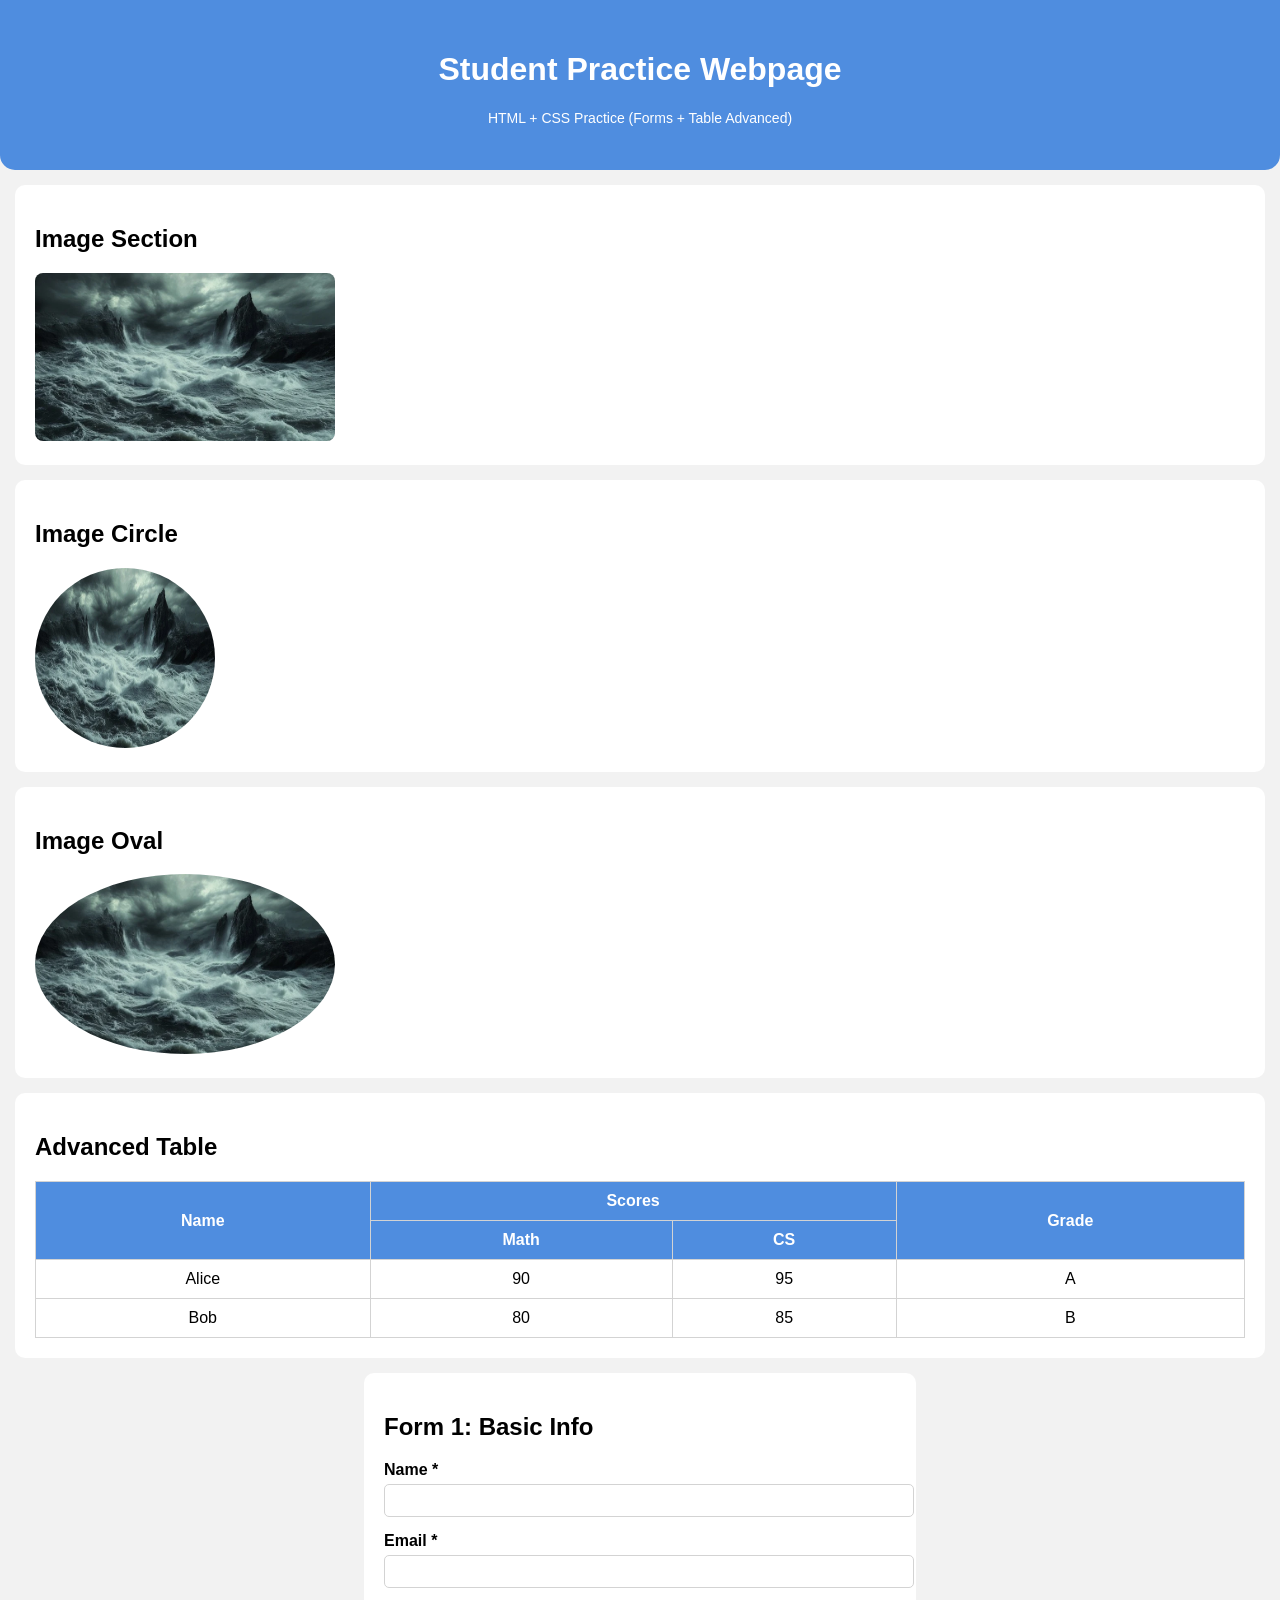
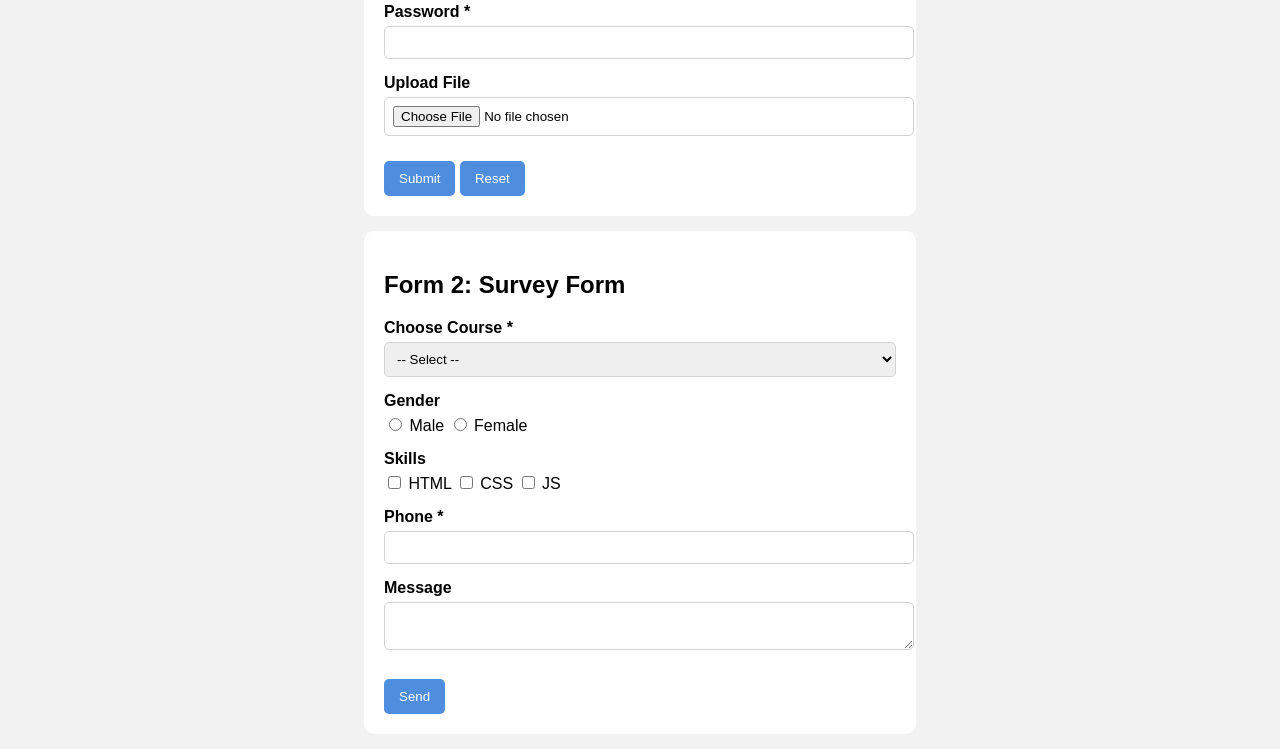
<file: index.html>
<!DOCTYPE html>
<html lang="en">
<head>
    <meta charset="UTF-8">
    <meta name="viewport" content="width=device-width, initial-scale=1.0">

        <!-- Website title -->
        <title>Student Practice Webpage</title>
    
        <!-- Connect CSS file -->
        <link rel="stylesheet" href="css/style.css">
    
        <!-- Favicon -->
        <link rel="icon" href="images/my-logo.png">
    
    </head>
    
    <body>
    
        <!-- Top blue header -->
        <div class="header">
    
            <h1>Student Practice Webpage</h1>
    
            <p>HTML + CSS Practice (Forms + Table Advanced)</p>
    
        </div>
    
    
        <!-- Image Section -->
        <div class="box">
    
            <h2>Image Section</h2>
    
            <img src="images/stormy-ocean-waves.webp" class="normal-image">
    
        </div>
    
    
    
        <!-- Circle Image -->
        <div class="box">
    
            <h2>Image Circle</h2>
    
            <img src="images/stormy-ocean-waves.webp" class="circle-image">
    
        </div>
    
    
    
        <!-- Oval Image -->
        <div class="box">
    
            <h2>Image Oval</h2>
    
            <img src="images/stormy-ocean-waves.webp" class="oval-image">
    
        </div>
    
    
    
        <!-- Table Section -->
        <div class="box">
    
            <h2>Advanced Table</h2>
    
            <table>
    
                <!-- First row -->
                <tr>
                    <th rowspan="2">Name</th>
                    <th colspan="2">Scores</th>
                    <th rowspan="2">Grade</th>
                </tr>
    
                <!-- Second row -->
                <tr>
                    <th>Math</th>
                    <th>CS</th>
                </tr>
    
                <!-- Student 1 -->
                <tr>
                    <td>Alice</td>
                    <td>90</td>
                    <td>95</td>
                    <td>A</td>
                </tr>
    
                <!-- Student 2 -->
                <tr>
                    <td>Bob</td>
                    <td>80</td>
                    <td>85</td>
                    <td>B</td>
                </tr>
    
            </table>
    
        </div>
    
    
    
        <!-- Form 1 -->
        <div class="box form-box">
    
            <h2>Form 1: Basic Info</h2>
    
            <form>
    
                <!-- Name -->
                <div class="input-box">
    
                    <label>Name *</label>
    
                    <input type="text">
    
                </div>
    
    
                <!-- Email -->
                <div class="input-box">
    
                    <label>Email *</label>
    
                    <input type="email">
    
                </div>
    
    
                <!-- Password -->
                <div class="input-box">
    
                    <label>Password *</label>
    
                    <input type="password">
    
                </div>
    
    
                <!-- Upload -->
                <div class="input-box">
    
                    <label>Upload File</label>
    
                    <input type="file">
    
                </div>
    
    
                <!-- Buttons -->
                <button type="submit">Submit</button>
    
                <button type="reset">Reset</button>
    
            </form>
    
        </div>
    
    
    
        <!-- Form 2 -->
        <div class="box form-box">
    
            <h2>Form 2: Survey Form</h2>
    
            <form>
    
                <!-- Course -->
                <div class="input-box">
    
                    <label>Choose Course *</label>
    
                    <select>
    
                        <option>-- Select --</option>
    
                        <option>Web Development</option>
    
                        <option>Database</option>
    
                        <option>Networking</option>
    
                    </select>
    
                </div>
    
    
    
                <!-- Gender -->
                <div class="input-box">
    
                    <label>Gender</label>
    
                    <input type="radio" name="gender"> Male
    
                    <input type="radio" name="gender"> Female
    
                </div>
    
    
    
                <!-- Skills -->
                <div class="input-box">
    
                    <label>Skills</label>
    
                    <input type="checkbox"> HTML
    
                    <input type="checkbox"> CSS
    
                    <input type="checkbox"> JS
    
                </div>
    
    
    
                <!-- Phone -->
                <div class="input-box">
    
                    <label>Phone *</label>
    
                    <input type="text">
    
                </div>
    
    
    
                <!-- Message -->
                <div class="input-box">
    
                    <label>Message</label>
    
                    <textarea></textarea>
    
                </div>
    
    
                <!-- Send button -->
                <button type="submit">Send</button>
    
            </form>
    
        </div>
    
    </body>
    
    </html>
</file>
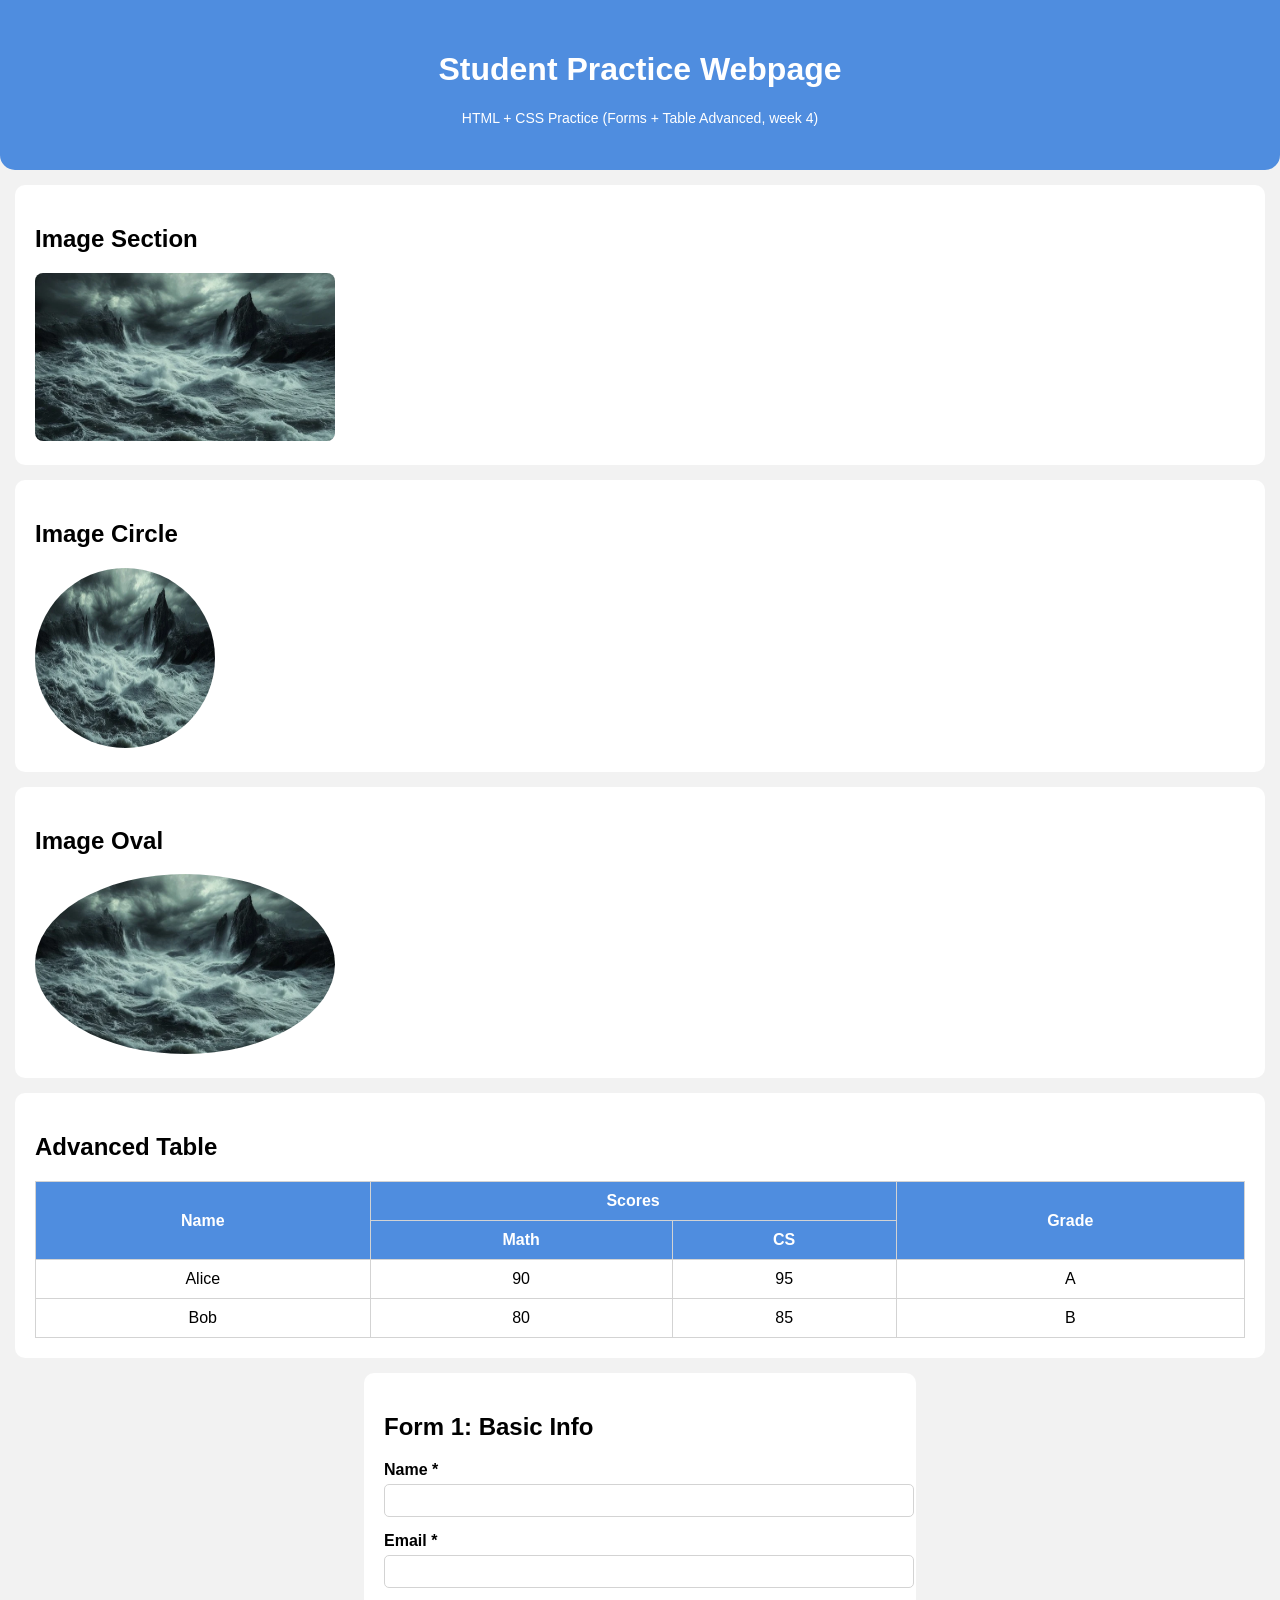
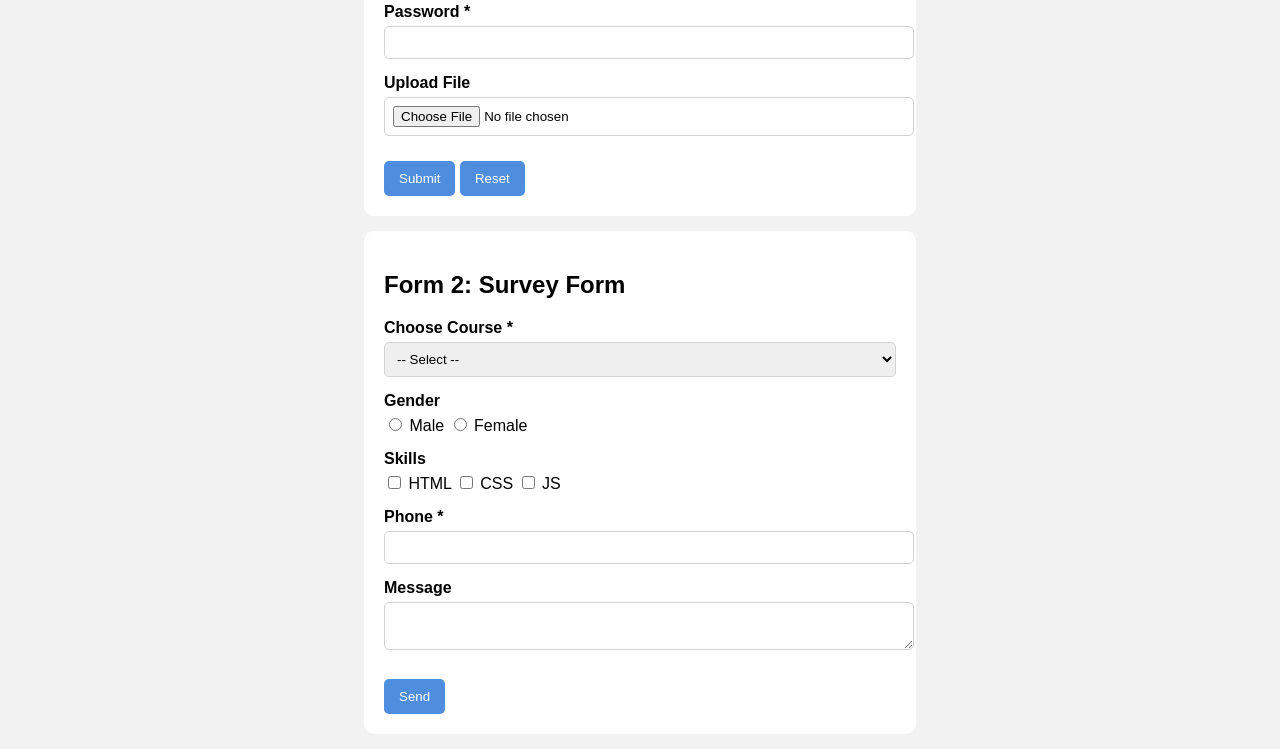
<file: Homework-week4/index.html>
<!DOCTYPE html>
<html lang="en">
<head>
    <meta charset="UTF-8">
    <meta name="viewport" content="width=device-width, initial-scale=1.0">

        <!-- Website title -->
        <title>Student Practice Webpage</title>
    
        <!-- Connect CSS file -->
        <link rel="stylesheet" href="css/style.css">
    
        <!-- Favicon -->
        <link rel="icon" href="images/my-logo.png">
    
    </head>
    
    <body>
    
        <!-- Top blue header -->
        <div class="header">
    
            <h1>Student Practice Webpage</h1>
    
            <p>HTML + CSS Practice (Forms + Table Advanced, week 4)</p>
    
        </div>
    
    
        <!-- Image Section -->
        <div class="box">
    
            <h2>Image Section</h2>
    
            <img src="images/stormy-ocean-waves.webp" class="normal-image">
    
        </div>
    
    
    
        <!-- Circle Image -->
        <div class="box">
    
            <h2>Image Circle</h2>
    
            <img src="images/stormy-ocean-waves.webp" class="circle-image">
    
        </div>
    
    
    
        <!-- Oval Image -->
        <div class="box">
    
            <h2>Image Oval</h2>
    
            <img src="images/stormy-ocean-waves.webp" class="oval-image">
    
        </div>
    
    
    
        <!-- Table Section -->
        <div class="box">
    
            <h2>Advanced Table</h2>
    
            <table>
    
                <!-- First row -->
                <tr>
                    <th rowspan="2">Name</th>
                    <th colspan="2">Scores</th>
                    <th rowspan="2">Grade</th>
                </tr>
    
                <!-- Second row -->
                <tr>
                    <th>Math</th>
                    <th>CS</th>
                </tr>
    
                <!-- Student 1 -->
                <tr>
                    <td>Alice</td>
                    <td>90</td>
                    <td>95</td>
                    <td>A</td>
                </tr>
    
                <!-- Student 2 -->
                <tr>
                    <td>Bob</td>
                    <td>80</td>
                    <td>85</td>
                    <td>B</td>
                </tr>
    
            </table>
    
        </div>
    
    
    
        <!-- Form 1 -->
        <div class="box form-box">
    
            <h2>Form 1: Basic Info</h2>
    
            <form>
    
                <!-- Name -->
                <div class="input-box">
    
                    <label>Name *</label>
    
                    <input type="text">
    
                </div>
    
    
                <!-- Email -->
                <div class="input-box">
    
                    <label>Email *</label>
    
                    <input type="email">
    
                </div>
    
    
                <!-- Password -->
                <div class="input-box">
    
                    <label>Password *</label>
    
                    <input type="password">
    
                </div>
    
    
                <!-- Upload -->
                <div class="input-box">
    
                    <label>Upload File</label>
    
                    <input type="file">
    
                </div>
    
    
                <!-- Buttons -->
                <button type="submit">Submit</button>
    
                <button type="reset">Reset</button>
    
            </form>
    
        </div>
    
    
    
        <!-- Form 2 -->
        <div class="box form-box">
    
            <h2>Form 2: Survey Form</h2>
    
            <form>
    
                <!-- Course -->
                <div class="input-box">
    
                    <label>Choose Course *</label>
    
                    <select>
    
                        <option>-- Select --</option>
    
                        <option>Web Development</option>
    
                        <option>Database</option>
    
                        <option>Networking</option>
    
                    </select>
    
                </div>
    
    
    
                <!-- Gender -->
                <div class="input-box">
    
                    <label>Gender</label>
    
                    <input type="radio" name="gender"> Male
    
                    <input type="radio" name="gender"> Female
    
                </div>
    
    
    
                <!-- Skills -->
                <div class="input-box">
    
                    <label>Skills</label>
    
                    <input type="checkbox"> HTML
    
                    <input type="checkbox"> CSS
    
                    <input type="checkbox"> JS
    
                </div>
    
    
    
                <!-- Phone -->
                <div class="input-box">
    
                    <label>Phone *</label>
    
                    <input type="text">
    
                </div>
    
    
    
                <!-- Message -->
                <div class="input-box">
    
                    <label>Message</label>
    
                    <textarea></textarea>
    
                </div>
    
    
                <!-- Send button -->
                <button type="submit">Send</button>
    
            </form>
    
        </div>
    
    </body>
    
    </html>
</file>
<file: css/style.css>
/* Remove small default spacing */
body{
    margin: 0;
    background-color: #f2f2f2;
    font-family: Arial;
}


/* Blue header */
.header{
    background-color: #4f8ddf;
    color: white;
    text-align: center;
    padding: 30px;
    border-bottom-left-radius: 15px;
    border-bottom-right-radius: 15px;
}


/* Small text */
.header p{
    font-size: 14px;
}


/* White section box */
.box{
    background-color: white;
    margin: 15px;
    padding: 20px;
    border-radius: 10px;
}


/* Normal image */
.normal-image{
    width: 300px;
    border-radius: 8px;
}


/* Circle image */
.circle-image{
    width: 180px;
    height: 180px;
    border-radius: 100%;
}


/* Oval image */
.oval-image{
    width: 300px;
    height: 180px;
    border-radius: 50%;
}


/* Table design */
table{
    width: 100%;
    border-collapse: collapse;
}


/* Table border */
table, th, td{
    border: 1px solid lightgray;
}


/* Table spacing */
th, td{
    padding: 10px;
    text-align: center;
}


/* Table header color */
th{
    background-color: #4f8ddf;
    color: white;
}


/* Form width */
.form-box{
    width: 40%;
    margin-left: auto;
    margin-right: auto;
}


/* Input spacing */
.input-box{
    margin-bottom: 15px;
}


/* Label style */
label{
    display: block;
    margin-bottom: 5px;
    font-weight: bold;
}


/* Input design */
input, select, textarea{
    width: 100%;
    padding: 8px;
    border: 1px solid lightgray;
    border-radius: 5px;
}


/* Make checkbox and radio normal size */
input[type="radio"],
input[type="checkbox"]{
    width: auto;
}


/* Button design */
button{
    background-color: #4f8ddf;
    color: white;
    border: none;
    padding: 10px 15px;
    border-radius: 5px;
}


/* Space between buttons */
button{
    margin-top: 10px;
}
</file>
<file: Homework-week4/css/style.css>
/* Remove small default spacing */
body{
    margin: 0;
    background-color: #f2f2f2;
    font-family: Arial;
}


/* Blue header */
.header{
    background-color: #4f8ddf;
    color: white;
    text-align: center;
    padding: 30px;
    border-bottom-left-radius: 15px;
    border-bottom-right-radius: 15px;
}


/* Small text */
.header p{
    font-size: 14px;
}


/* White section box */
.box{
    background-color: white;
    margin: 15px;
    padding: 20px;
    border-radius: 10px;
}


/* Normal image */
.normal-image{
    width: 300px;
    border-radius: 8px;
}


/* Circle image */
.circle-image{
    width: 180px;
    height: 180px;
    border-radius: 100%;
}


/* Oval image */
.oval-image{
    width: 300px;
    height: 180px;
    border-radius: 50%;
}


/* Table design */
table{
    width: 100%;
    border-collapse: collapse;
}


/* Table border */
table, th, td{
    border: 1px solid lightgray;
}


/* Table spacing */
th, td{
    padding: 10px;
    text-align: center;
}


/* Table header color */
th{
    background-color: #4f8ddf;
    color: white;
}


/* Form width */
.form-box{
    width: 40%;
    margin-left: auto;
    margin-right: auto;
}


/* Input spacing */
.input-box{
    margin-bottom: 15px;
}


/* Label style */
label{
    display: block;
    margin-bottom: 5px;
    font-weight: bold;
}


/* Input design */
input, select, textarea{
    width: 100%;
    padding: 8px;
    border: 1px solid lightgray;
    border-radius: 5px;
}


/* Make checkbox and radio normal size */
input[type="radio"],
input[type="checkbox"]{
    width: auto;
}


/* Button design */
button{
    background-color: #4f8ddf;
    color: white;
    border: none;
    padding: 10px 15px;
    border-radius: 5px;
}


/* Space between buttons */
button{
    margin-top: 10px;
}
</file>
